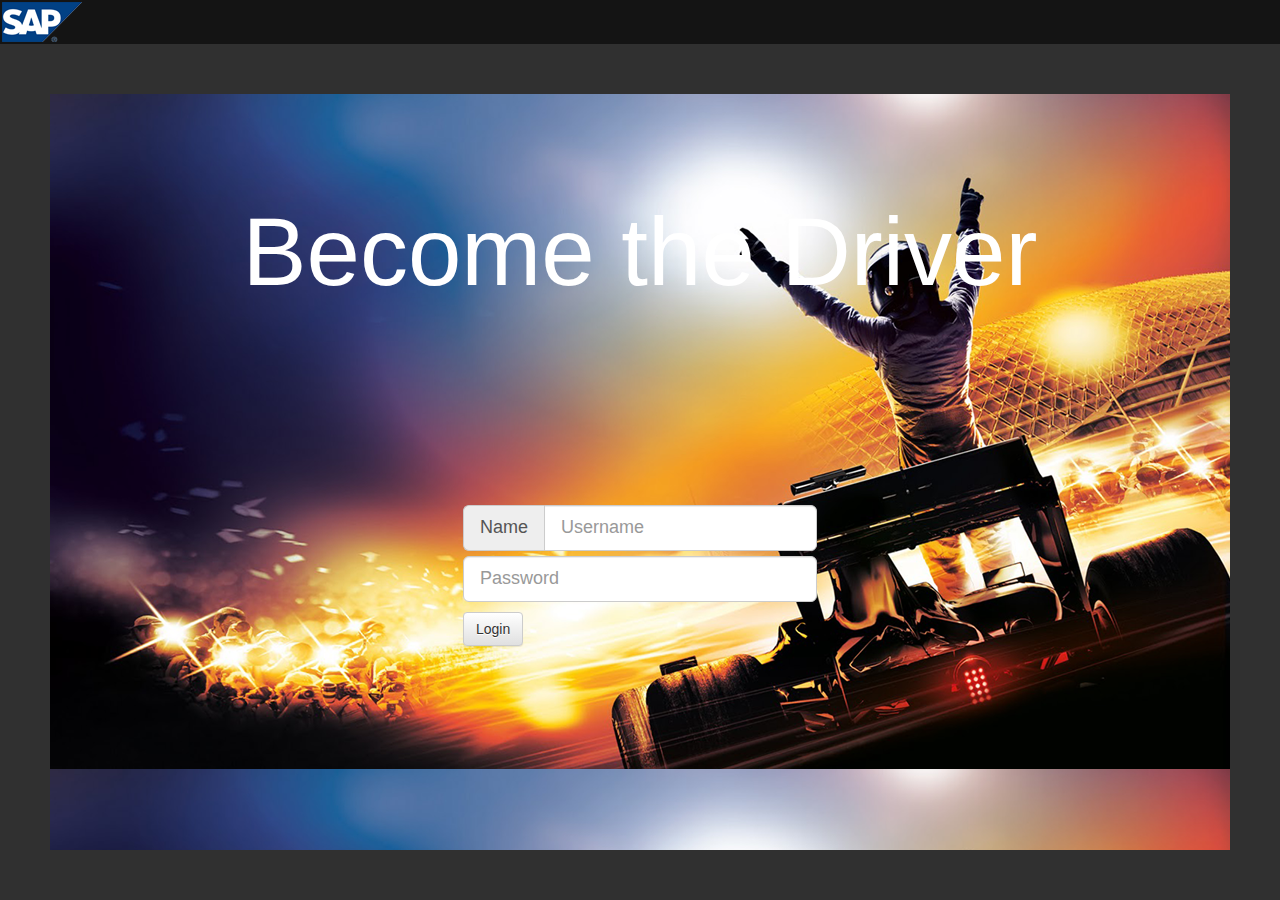
<file: index.html>
<!doctype html>
<html class="no-js" lang="">
    <head>
        <meta charset="utf-8">
        <meta http-equiv="X-UA-Compatible" content="IE=edge,chrome=1">
        <title></title>
        <meta name="description" content="">
        <meta name="viewport" content="width=device-width, initial-scale=1">

        <link rel="stylesheet" href="css/bootstrap.min.css">

        <link rel="stylesheet" href="css/bootstrap-theme.min.css">
        <link rel="stylesheet" href="css/main.css">
        <link rel="stylesheet" href="css/tables.css">

        <script src="js/vendor/modernizr-2.8.3-respond-1.4.2.min.js"></script>


    </head>
    <body>

    <div id="header-bar"><img  src="img/sap-logo.png" /> </div>

<div id="content-wrapper">
      <div id="content-box" style="padding-top:75px;background-image: url('img/logInBGImage.png')">

      <h1 style="font-size:72pt; margin-top:30px;">Become the Driver </h1>

      <div style="width:30%; margin:auto; margin-top:200px;">
          <div class="input-group input-group-lg" style="margin-bottom: 5px;">
              <span class="input-group-addon" id="sizing-addon1">Name</span>
              <input type="text" class="form-control" placeholder="Username" aria-describedby="sizing-addon1">
          </div>
            <div class="form-group-lg" style="margin-bottom: 5px;">
            <!-- <label for="pwd">Password:</label> -->
            <input type="password" placeholder="Password" class="form-control with-errors" id="pwd">
            <div class="help-block "></div>
            </div>
            <button type="submit" class="btn btn-default" onclick="checkPW()">Login</button>
  
</div>

      

      </div>
</div>



    </div> <!-- /container -->        <script src="//ajax.googleapis.com/ajax/libs/jquery/1.11.2/jquery.min.js"></script>
        <script>window.jQuery || document.write('<script src="js/vendor/jquery-1.11.2.min.js"><\/script>')</script>
        <script> 
          setInterval(change, 1000);
            var counter = 823;
          var elem = document.getElementById("starts-in");
              function change() {
               elem.innerHTML = Math.floor(counter / 60) + ":" + (counter % 60);
                  counter--;
              }

        </script>


        <script src="js/vendor/bootstrap.min.js"></script>

        <script src="js/main.js"></script>

        <script type="text/javascript">

        function checkPW(){
          if(document.getElementById('pwd').value == 'password') {
            location.href='overview.html';
          } else {
            document.getElementById('pwd').style.borderColor="red";
            document.getElementById('pwd').style.borderSize="5";
          }

        }
        </script>
    </body>
</html>
</file>
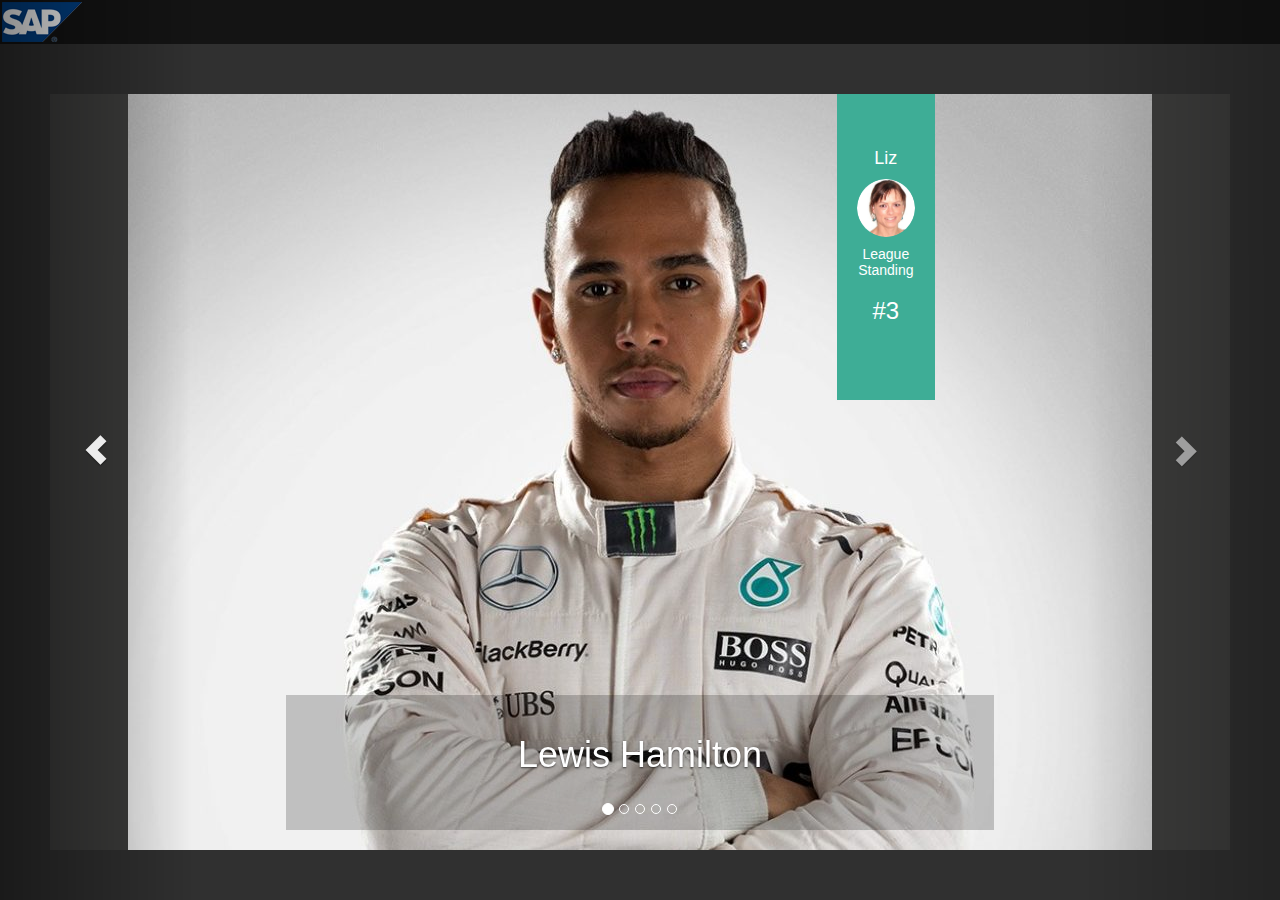
<file: driverSelection.html>
<!doctype html>
<html class="no-js" lang="">
    <head>
        <meta charset="utf-8">
        <meta http-equiv="X-UA-Compatible" content="IE=edge,chrome=1">
        <title></title>
        <meta name="description" content="">
        <meta name="viewport" content="width=device-width, initial-scale=1">

        <link rel="stylesheet" href="css/bootstrap.min.css">

        <link rel="stylesheet" href="css/bootstrap-theme.min.css">
        <link rel="stylesheet" href="css/main.css">

        <script src="js/vendor/modernizr-2.8.3-respond-1.4.2.min.js"></script>
    </head>
    <body>

    <div id="header-bar"><img  src="img/sap-logo.png" /> </div>

<div id="content-wrapper">
      <div id="content-box">
          <div id="driver-selection" class="carousel slide" data-ride="carousel">
              <!-- Indicators -->
              <ol class="carousel-indicators">
                  <li data-target="#driver-selection" data-slide-to="0" class="active"></li>
                  <li data-target="#driver-selection" data-slide-to="1"></li>
                  <li data-target="#driver-selection" data-slide-to="2"></li>
                  <li data-target="#driver-selection" data-slide-to="3"></li>
                  <li data-target="#driver-selection" data-slide-to="4"></li>
              </ol>
              <div class="col-lg-1 col-lg-pull-3"id="player-profile">
                  <h4 class="text-center">Liz</h4>
                  <img class="img-responsive img-circle" src="./pictures/user1.png"></img>
                      <h5 class="text-center">League Standing</h5>
                      <h3 class="text-center">#3</h3>
                  </table>
              </div>
              <!-- Wrapper for slides -->
              <div class="carousel-inner" role="listbox">
                  <div class="item active">
                      <img src="./img/drivers/lewis-hamilton.jpg" alt="..." class="img-responsive center-block">
                      <div class="carousel-caption">
                          <h1>
                              Lewis Hamilton
                          </h1>
                      </div>
                  </div>
                  <div class="item">
                      <img src="./img/drivers/sebastian-vettel.jpg" alt="..." class="img-responsive center-block">
                      <div class="carousel-caption">
                          <h1>
                              Sebastian Vettel
                          </h1>
                      </div>
                  </div>
                  <div class="item">
                      <img src="./img/drivers/nico-rosberg.jpg" alt="..." class="img-responsive center-block">
                      <div class="carousel-caption">
                          <h1>
                              Nico Rosberg
                          </h1>
                      </div>
                  </div>
                  <div class="item">
                      <img src="./img/drivers/kimi-raikkonen.jpg" alt="..." class="img-responsive center-block">
                      <div class="carousel-caption">
                          <h1>
                              Kimi Raikkonen
                          </h1>
                      </div>
                  </div>
                  <div class="item">
                      <img src="./img/drivers/valtteri-bottas.jpg" alt="..." class="img-responsive center-block">
                      <div class="carousel-caption">
                          <h1>
                              Valtteri Bottas
                          </h1>
                      </div>
                  </div>

              </div>
              <div class="carousel-overlay">
                  <div id="driver-select-btn-container" class="col-lg-push-2 col-lg-8 center-block">
                      <button onclick="location.href='video.html'" type="button" class="btn-success btn-lg">
                          <!--TODO: link to video page -->
                          <span class="glyphicon glyphicon-plus" aria-hidden="true"></span>
                      </button>
                  </div>
                  <div id="helmet">
                  </div>
                  <div class="panel" id="player_stats">

                      <!-- Table -->
                      <table class="table">
                          <tbody>
                          <tr>
                              <th scope="row">1</th>
                              <td>Mark</td>
                          </tr>
                          <tr>
                              <th scope="row">2</th>
                              <td>Jacob</td>
                          </tr>
                          </tbody>
                      </table>

                  </div>
                  </div>
              </div>
              <!-- Controls -->
              <a class="left carousel-control" href="#driver-selection" role="button" data-slide="prev">
                  <span class="glyphicon glyphicon-chevron-left" aria-hidden="true"></span>
                  <span class="sr-only">Previous</span>
              </a>
              <a class="right carousel-control" href="#driver-selection" role="button" data-slide="next">
                  <span class="glyphicon glyphicon-chevron-right" aria-hidden="true"></span>
                  <span class="sr-only">Next</span>
              </a>

          </div>

      </div>
</div>



    </div> <!-- /container -->        <script src="//ajax.googleapis.com/ajax/libs/jquery/1.11.2/jquery.min.js"></script>
        <script>window.jQuery || document.write('<script src="js/vendor/jquery-1.11.2.min.js"><\/script>')</script>

        <script src="js/vendor/bootstrap.min.js"></script>

        <script src="js/main.js"></script>
        <script src="js/playerStats.js" type="text/javascript"></script>
        <script type="text/javascript">
            $("#driver-selection").parent().find(".carousel-control").css("z-index", 2);
            $(".carousel-overlay").hover(function(){
                $(this).addClass("carousel-overlay-active");
                $("#player-profile").addClass("player-profile-inactive");
            }, function(){
                $(this).removeClass("carousel-overlay-active");
            });
            $(".carousel-control").hover(function(){
                $(".carousel-overlay").removeClass("carousel-overlay-active");
                $("#player-profile").removeClass("player-profile-inactive");
            })
        </script>
        <script>
            $(document).ready(function(){
                var $driverCarousel = $('#driver-selection');
                $driverCarousel.carousel();
                var renderPlayerStats = function renderPlayerStats(event){
                    var item = $(".item.active");
                    var $statsTable = $(" #player_stats table");
                    $statsTable.html("");
                    var caption;
                    if (!event) {
                        caption = this.querySelector(".item.active > .carousel-caption");
                    } else {
                        caption = event.relatedTarget.querySelector(".carousel-caption");
                    }
                    if (caption) {
                        var name = caption.textContent.trim();
                        var stats = playerStats[name];
                        var $helmet = $("#helmet");
                        $helmet.html("");
                        $helmet.append("<h1>"+name+"</h1>");
                        if (stats){
                            $helmet.append("<h3> #"+stats["number"]+"</h3>");
                        }
                        $helmet.append(
                            $("<img>").attr("src", "./img/helmets/"+ name.toLocaleLowerCase().trim().split(" ").join("-") + "-helmet.png")
                        );

                        var row;
                        var attrs = [
                            "Team",
                            "Country",
                            "Podiums",
                            "Grands Prix entered",
                            "World Championships",
                            "Highest race finish",
                            "Highest grid position",
                            "Date of birth",
                            "Place of birth"
                        ];
                        if (stats){
                            row  = "<tr><th scope='row'>"+"Name"+"</th>"+"<td>"+name+"</td>"+"</tr>"
                            $statsTable.append(row);
                            attrs.forEach(function(attr){
                                if (stats[attr]){
                                    row  = "<tr><th scope='row'>"+attr+"</th>"+"<td>"+stats[attr]+"</td>"+"</tr>"
                                    $statsTable.append(row);
                                }

                            })

                        } else {
                            console.error("expected to find player stats for " + name);
                        }
                    } else {
                        console.error("expected to find active player caption");
                    }
                };
                renderPlayerStats.apply($driverCarousel[0]);
                $driverCarousel .on('slide.bs.carousel', function() {
                    renderPlayerStats.apply(this, arguments);
                })
            });
        </script>
    </body>
</html>
</file>
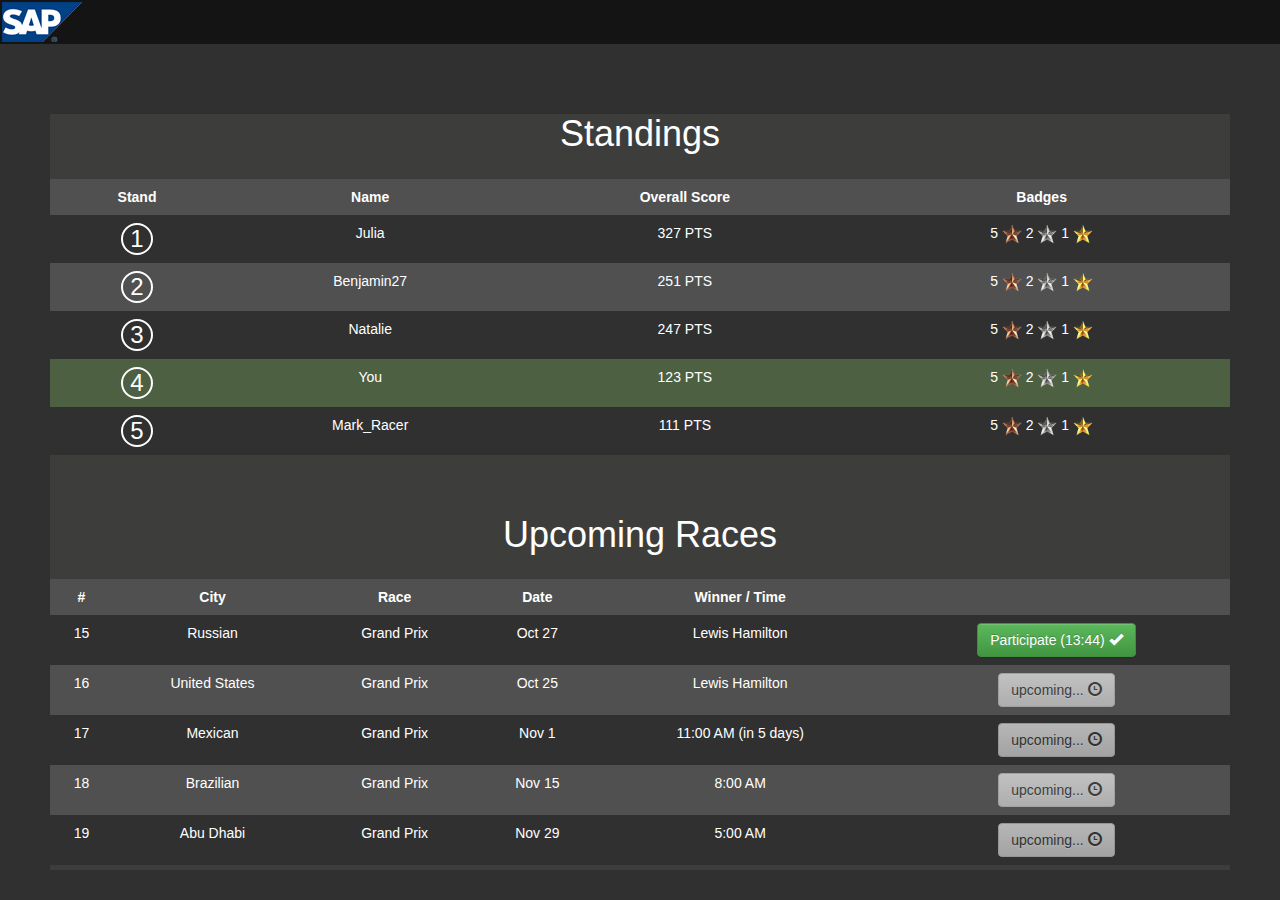
<file: overview.html>
<!doctype html>
<html class="no-js" lang="">
    <head>
        <meta charset="utf-8">
        <meta http-equiv="X-UA-Compatible" content="IE=edge,chrome=1">
        <title></title>
        <meta name="description" content="">
        <meta name="viewport" content="width=device-width, initial-scale=1">

        <link rel="stylesheet" href="css/bootstrap.min.css">

        <link rel="stylesheet" href="css/bootstrap-theme.min.css">
        <link rel="stylesheet" href="css/main.css">
        <link rel="stylesheet" href="css/tables.css">

        <script src="js/vendor/modernizr-2.8.3-respond-1.4.2.min.js"></script>


    </head>
    <body>

    <div id="header-bar"><img  src="img/sap-logo.png" /> </div>

<div id="content-wrapper">
      <div id="content-box">

      <h1>Standings </h1>

       <table class="table table-striped  table-hover " align="center" style="width:100%;text-align:center">
          <tr>
            <th style="text-align:center">Stand</th>
            <th style="text-align:center">Name</th> 
            <th style="text-align:center">Overall Score</th>
            <th style="text-align:center">Badges</th>
          </tr>
          <tr>
            <td align="center"><div class="numberCircle">1</div></td>
            <td>Julia</td> 
            <td>327 PTS</td>
            <td>
              5
              <img src="pictures/BFHL_Service_Stars_bronz.png" style="width:20px;height:20px;">
              2
              <img src="pictures/BFHL_Service_Stars_silver.png" style="width:20px;height:20px;">
              1
              <img src="pictures/BFHL_Service_Stars_gold.png" style="width:20px;height:20px;">
            </td>
          </tr>
          <tr>
            <td align="center"><div class="numberCircle">2</div></td>
            <td>Benjamin27</td> 
            <td>251 PTS</td>
            <td>
              5
              <img src="pictures/BFHL_Service_Stars_bronz.png" style="width:20px;height:20px;">
              2
              <img src="pictures/BFHL_Service_Stars_silver.png" style="width:20px;height:20px;">
              1
              <img src="pictures/BFHL_Service_Stars_gold.png" style="width:20px;height:20px;">
            </td>
          </tr>
          <tr>
            <td align="center"><div class="numberCircle">3</div></td>
            <td>Natalie</td> 
            <td>247 PTS</td>
            <td>
              5
              <img src="pictures/BFHL_Service_Stars_bronz.png" style="width:20px;height:20px;">
              2
              <img src="pictures/BFHL_Service_Stars_silver.png" style="width:20px;height:20px;">
              1
              <img src="pictures/BFHL_Service_Stars_gold.png" style="width:20px;height:20px;">
            </td>
          </tr>
          <tr >
            <td style="background-color:#4e6042;" align="center"><div class="numberCircle">4</div></td>
            <td style="background-color:#4e6042;">You</td> 
            <td style="background-color:#4e6042;">123 PTS</td>
            <td style="background-color:#4e6042;">
              5
              <img src="pictures/BFHL_Service_Stars_bronz.png" style="width:20px;height:20px;">
              2
              <img src="pictures/BFHL_Service_Stars_silver.png" style="width:20px;height:20px;">
              1
              <img src="pictures/BFHL_Service_Stars_gold.png" style="width:20px;height:20px;">
            </td>
          </tr>
          <tr>
            <td align="center"><div class="numberCircle">5</div></td>
            <td>Mark_Racer</td> 
            <td>111 PTS</td>
            <td>
              5
              <img src="pictures/BFHL_Service_Stars_bronz.png" style="width:20px;height:20px;">
              2
              <img src="pictures/BFHL_Service_Stars_silver.png" style="width:20px;height:20px;">
              1
              <img src="pictures/BFHL_Service_Stars_gold.png" style="width:20px;height:20px;">
            </td>
          </tr>
        </table>
          <br/>


        <h1>Upcoming Races </h1>
        <table class="table table-striped "style="width:100%; text-align:center">
          <tr>
            <th style="text-align:center">#</th>
            <th style="text-align:center">City</th>
            <th style="text-align:center">Race</th> 
            <th style="text-align:center">Date</th>
            <th style="text-align:center">Winner / Time</th>
            <th></th>

          </tr>
          <tr>
            <td>15</td>
            <td>Russian</td>
            <td>Grand Prix</td> 
            <td>Oct 27</td>
            <td>Lewis Hamilton</td>
            <td>
                <button onclick="location.href='driverSelection.html'" type="button" class="btn btn-success" aria-label="Left Align">Participate  (<span id="starts-in">13:44</span>)
                    <span class="glyphicon glyphicon-ok" aria-hidden="true"></span>
                </button>
</td>
          </tr>
          <tr>
            <td>16</td>
            <td>United States</td>
            <td>Grand Prix</td> 
            <td>Oct 25</td>
            <td>Lewis Hamilton</td>
            <td>
                              <button type="button" class="btn btn-default disabled" aria-label="Left Align">upcoming...
                    <span class="glyphicon glyphicon-time" aria-hidden="true"></span>
                </button>
            </td>
          </tr>
          <tr>
            <td>17</td>
            <td>Mexican</td>
            <td>Grand Prix</td> 
            <td>Nov 1</td>
            <td>11:00 AM (in 5 days)</td>

            <td>
                              <button type="button" class="btn btn-default disabled" aria-label="Left Align">upcoming...
                    <span class="glyphicon glyphicon-time" aria-hidden="true"></span>
                </button>

            </td>

          </tr>
          <tr>
            <td>18</td>
            <td>Brazilian</td>
            <td>Grand Prix</td> 
            <td>Nov 15</td>
            <td>8:00 AM</td>

            <td>

                              <button type="button" class="btn btn-default disabled" aria-label="Left Align">upcoming...
                    <span class="glyphicon glyphicon-time" aria-hidden="true"></span>
                </button>
            </td>

          </tr>
          <tr>
            <td>19</td>
            <td>Abu Dhabi</td>
            <td>Grand Prix</td> 
            <td>Nov 29</td>
            <td>5:00 AM</td>

            <td>
                              <button type="button" class="btn btn-default disabled" aria-label="Left Align">upcoming...
                    <span class="glyphicon glyphicon-time" aria-hidden="true"></span>
                </button>
            </td>

          </tr>
        </table>

      </div>
</div>



    </div> <!-- /container -->        <script src="//ajax.googleapis.com/ajax/libs/jquery/1.11.2/jquery.min.js"></script>
        <script>window.jQuery || document.write('<script src="js/vendor/jquery-1.11.2.min.js"><\/script>')</script>
        <script> 
          setInterval(change, 1000);
            var counter = 823;
          var elem = document.getElementById("starts-in");
              function change() {
               elem.innerHTML = Math.floor(counter / 60) + ":" + (counter % 60);
                  counter--;
              }

        </script>


        <script src="js/vendor/bootstrap.min.js"></script>

        <script src="js/main.js"></script>
    </body>
</html>
</file>
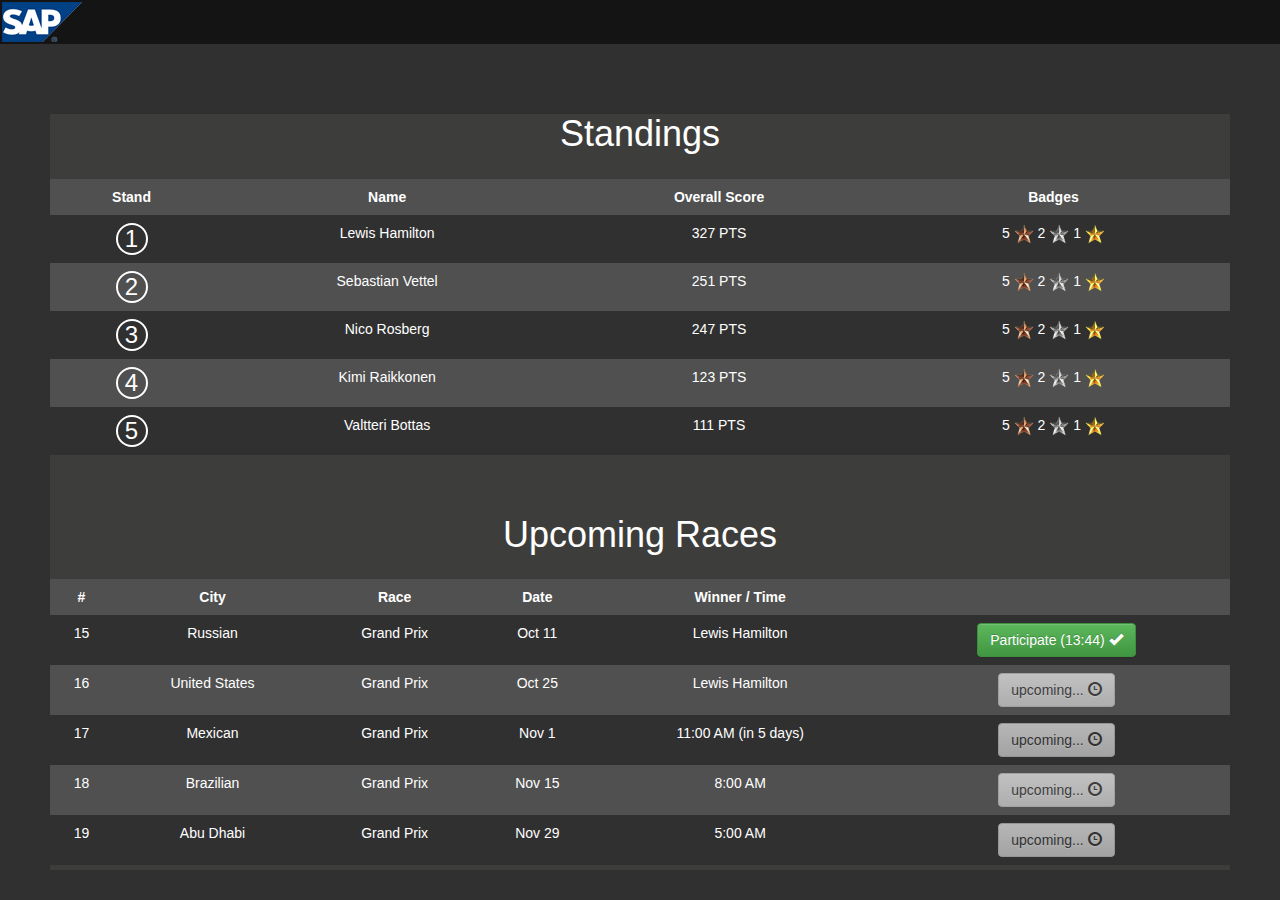
<file: player_overview.html>
<!doctype html>
<html class="no-js" lang="">
    <head>
        <meta charset="utf-8">
        <meta http-equiv="X-UA-Compatible" content="IE=edge,chrome=1">
        <title></title>
        <meta name="description" content="">
        <meta name="viewport" content="width=device-width, initial-scale=1">

        <link rel="stylesheet" href="css/bootstrap.min.css">

        <link rel="stylesheet" href="css/bootstrap-theme.min.css">
        <link rel="stylesheet" href="css/main.css">
        <link rel="stylesheet" href="css/tables.css">

        <script src="js/vendor/modernizr-2.8.3-respond-1.4.2.min.js"></script>


    </head>
    <body>

    <div id="header-bar"><img  src="img/sap-logo.png" /> </div>

<div id="content-wrapper">
      <div id="content-box">

      <h1>Standings </h1>

       <table class="table table-striped  table-hover " align="center" style="width:100%;text-align:center">
          <tr>
            <th style="text-align:center">Stand</th>
            <th style="text-align:center">Name</th> 
            <th style="text-align:center">Overall Score</th>
            <th style="text-align:center">Badges</th>
          </tr>
          <tr>
            <td align="center"><div class="numberCircle">1</div></td>
            <td>Lewis Hamilton</td> 
            <td>327 PTS</td>
            <td>
              5
              <img src="pictures/BFHL_Service_Stars_bronz.png" style="width:20px;height:20px;">
              2
              <img src="pictures/BFHL_Service_Stars_silver.png" style="width:20px;height:20px;">
              1
              <img src="pictures/BFHL_Service_Stars_gold.png" style="width:20px;height:20px;">
            </td>
          </tr>
          <tr>
            <td align="center"><div class="numberCircle">2</div></td>
            <td>Sebastian Vettel</td> 
            <td>251 PTS</td>
            <td>
              5
              <img src="pictures/BFHL_Service_Stars_bronz.png" style="width:20px;height:20px;">
              2
              <img src="pictures/BFHL_Service_Stars_silver.png" style="width:20px;height:20px;">
              1
              <img src="pictures/BFHL_Service_Stars_gold.png" style="width:20px;height:20px;">
            </td>
          </tr>
          <tr>
            <td align="center"><div class="numberCircle">3</div></td>
            <td>Nico Rosberg</td> 
            <td>247 PTS</td>
            <td>
              5
              <img src="pictures/BFHL_Service_Stars_bronz.png" style="width:20px;height:20px;">
              2
              <img src="pictures/BFHL_Service_Stars_silver.png" style="width:20px;height:20px;">
              1
              <img src="pictures/BFHL_Service_Stars_gold.png" style="width:20px;height:20px;">
            </td>
          </tr>
          <tr>
            <td align="center"><div class="numberCircle">4</div></td>
            <td>Kimi Raikkonen</td> 
            <td>123 PTS</td>
            <td>
              5
              <img src="pictures/BFHL_Service_Stars_bronz.png" style="width:20px;height:20px;">
              2
              <img src="pictures/BFHL_Service_Stars_silver.png" style="width:20px;height:20px;">
              1
              <img src="pictures/BFHL_Service_Stars_gold.png" style="width:20px;height:20px;">
            </td>
          </tr>
          <tr>
            <td align="center"><div class="numberCircle">5</div></td>
            <td>Valtteri Bottas</td> 
            <td>111 PTS</td>
            <td>
              5
              <img src="pictures/BFHL_Service_Stars_bronz.png" style="width:20px;height:20px;">
              2
              <img src="pictures/BFHL_Service_Stars_silver.png" style="width:20px;height:20px;">
              1
              <img src="pictures/BFHL_Service_Stars_gold.png" style="width:20px;height:20px;">
            </td>
          </tr>
        </table>
          <br/>


        <h1>Upcoming Races </h1>
        <table class="table table-striped "style="width:100%; text-align:center">
          <tr>
            <th style="text-align:center">#</th>
            <th style="text-align:center">City</th>
            <th style="text-align:center">Race</th> 
            <th style="text-align:center">Date</th>
            <th style="text-align:center">Winner / Time</th>
            <th></th>

          </tr>
          <tr>
            <td>15</td>
            <td>Russian</td>
            <td>Grand Prix</td> 
            <td>Oct 11</td>
            <td>Lewis Hamilton</td>
            <td>
                <button onclick="location.href='driverSelection.html'" type="button" class="btn btn-success" aria-label="Left Align">Participate  (<span id="starts-in">13:44</span>)
                    <span class="glyphicon glyphicon-ok" aria-hidden="true"></span>
                </button>
</td>
          </tr>
          <tr>
            <td>16</td>
            <td>United States</td>
            <td>Grand Prix</td> 
            <td>Oct 25</td>
            <td>Lewis Hamilton</td>
            <td>
                              <button type="button" class="btn btn-default disabled" aria-label="Left Align">upcoming...
                    <span class="glyphicon glyphicon-time" aria-hidden="true"></span>
                </button>
            </td>
          </tr>
          <tr>
            <td>17</td>
            <td>Mexican</td>
            <td>Grand Prix</td> 
            <td>Nov 1</td>
            <td>11:00 AM (in 5 days)</td>

            <td>
                              <button type="button" class="btn btn-default disabled" aria-label="Left Align">upcoming...
                    <span class="glyphicon glyphicon-time" aria-hidden="true"></span>
                </button>

            </td>

          </tr>
          <tr>
            <td>18</td>
            <td>Brazilian</td>
            <td>Grand Prix</td> 
            <td>Nov 15</td>
            <td>8:00 AM</td>

            <td>

                              <button type="button" class="btn btn-default disabled" aria-label="Left Align">upcoming...
                    <span class="glyphicon glyphicon-time" aria-hidden="true"></span>
                </button>
            </td>

          </tr>
          <tr>
            <td>19</td>
            <td>Abu Dhabi</td>
            <td>Grand Prix</td> 
            <td>Nov 29</td>
            <td>5:00 AM</td>

            <td>
                              <button type="button" class="btn btn-default disabled" aria-label="Left Align">upcoming...
                    <span class="glyphicon glyphicon-time" aria-hidden="true"></span>
                </button>
            </td>

          </tr>
        </table>

      </div>
</div>



    </div> <!-- /container -->        <script src="//ajax.googleapis.com/ajax/libs/jquery/1.11.2/jquery.min.js"></script>
        <script>window.jQuery || document.write('<script src="js/vendor/jquery-1.11.2.min.js"><\/script>')</script>
        <script> 
          setInterval(change, 1000);
            var counter = 823;
          var elem = document.getElementById("starts-in");
              function change() {
               elem.innerHTML = Math.floor(counter / 60) + ":" + (counter % 60);
                  counter--;
              }

        </script>


        <script src="js/vendor/bootstrap.min.js"></script>

        <script src="js/main.js"></script>
    </body>
</html>
</file>
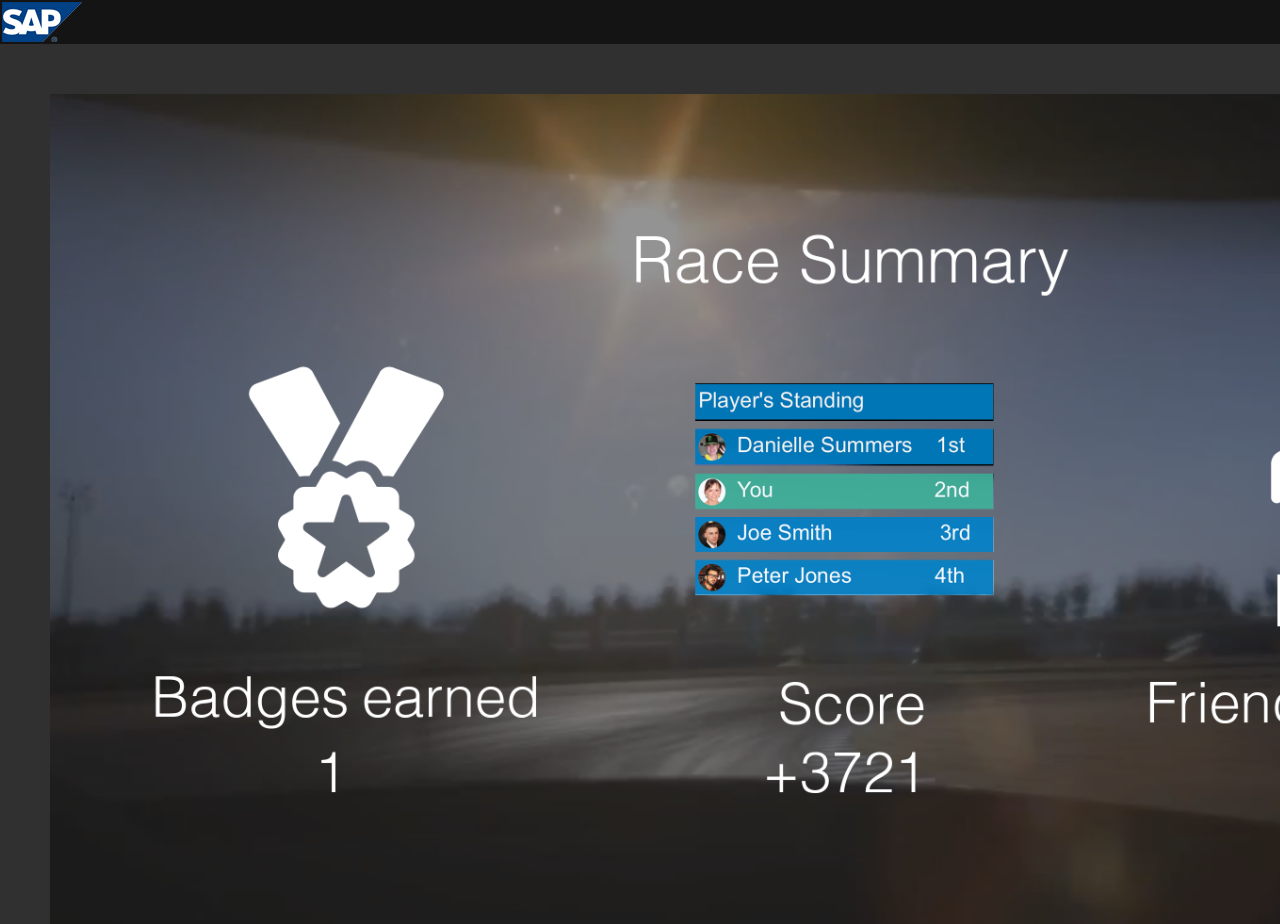
<file: summary.html>
<!doctype html>
<html class="no-js" lang="">
    <head>
        <meta charset="utf-8">
        <meta http-equiv="X-UA-Compatible" content="IE=edge,chrome=1">
        <title></title>
        <meta name="description" content="">
        <meta name="viewport" content="width=device-width, initial-scale=1">

        <link rel="stylesheet" href="css/bootstrap.min.css">

        <link rel="stylesheet" href="css/bootstrap-theme.min.css">
        <link rel="stylesheet" href="css/main.css">

        <script src="js/vendor/modernizr-2.8.3-respond-1.4.2.min.js"></script>
    </head>
    <body>

    <div id="header-bar"><img  src="img/sap-logo.png" /> </div>

<div id="content-wrapper">
<img  src="img/summary-background.png" height="830" style="opacity: 1; margin: auto;">

</div>



    </div> <!-- /container -->        <script src="//ajax.googleapis.com/ajax/libs/jquery/1.11.2/jquery.min.js"></script>
        <script>window.jQuery || document.write('<script src="js/vendor/jquery-1.11.2.min.js"><\/script>')</script>

        <script src="js/vendor/bootstrap.min.js"></script>

        <script src="js/main.js"></script>
    </body>
</html>
</file>
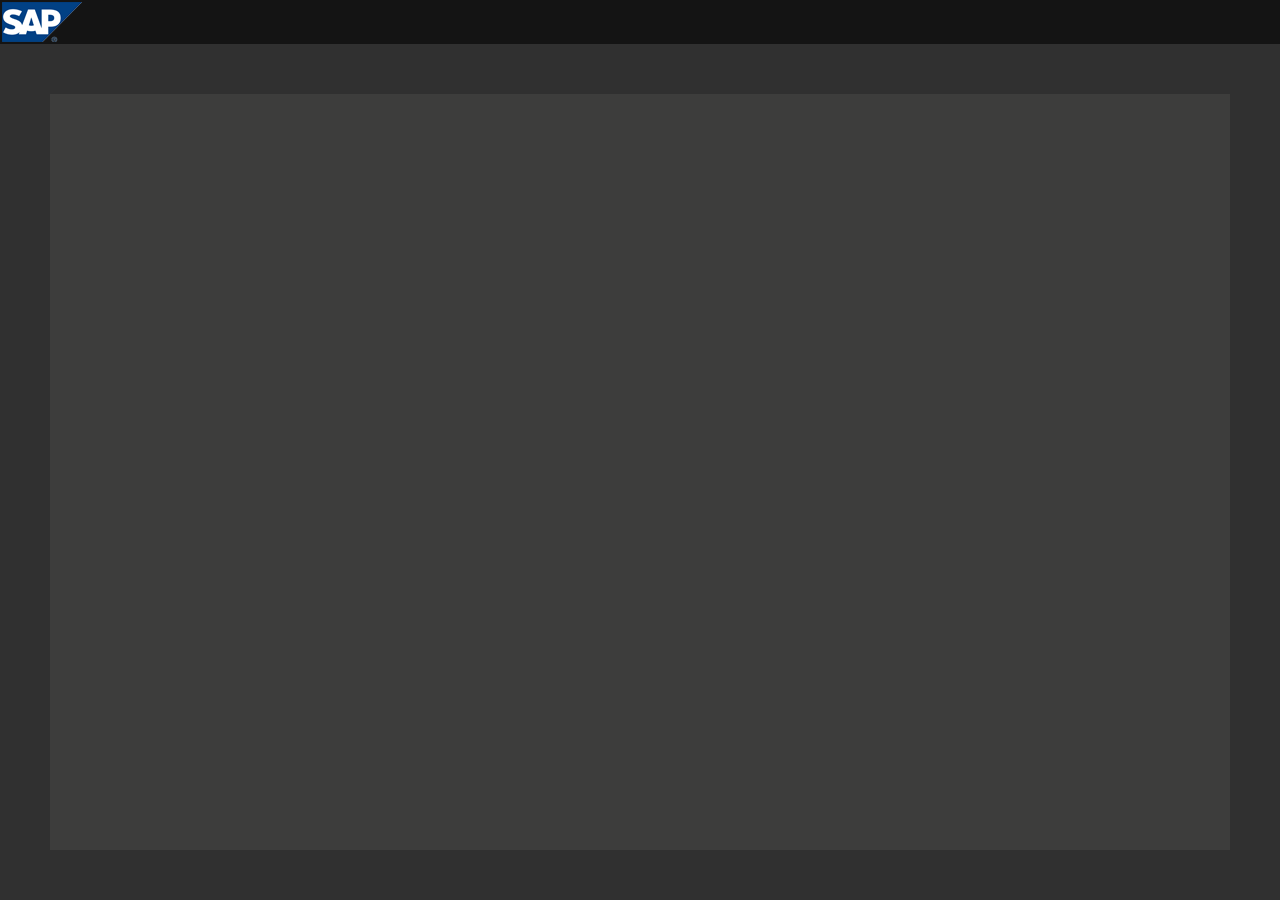
<file: template.html>
<!doctype html>
<html class="no-js" lang="">
    <head>
        <meta charset="utf-8">
        <meta http-equiv="X-UA-Compatible" content="IE=edge,chrome=1">
        <title></title>
        <meta name="description" content="">
        <meta name="viewport" content="width=device-width, initial-scale=1">

        <link rel="stylesheet" href="css/bootstrap.min.css">

        <link rel="stylesheet" href="css/bootstrap-theme.min.css">
        <link rel="stylesheet" href="css/main.css">

        <script src="js/vendor/modernizr-2.8.3-respond-1.4.2.min.js"></script>
    </head>
    <body>

    <div id="header-bar"><img  src="img/sap-logo.png" /> </div>

<div id="content-wrapper">
      <div id="content-box">

      </div>
</div>



    </div> <!-- /container -->        <script src="//ajax.googleapis.com/ajax/libs/jquery/1.11.2/jquery.min.js"></script>
        <script>window.jQuery || document.write('<script src="js/vendor/jquery-1.11.2.min.js"><\/script>')</script>

        <script src="js/vendor/bootstrap.min.js"></script>

        <script src="js/main.js"></script>
    </body>
</html>
</file>
<file: css/main.css>
/* ==========================================================================
   Author's custom styles
   ========================================================================== */



body {
    background-color: #303030;
    margin: auto;
    padding: 0;
}

#header-bar {
    padding-top: 2px;
    padding-left: 2px;
    height: 44px;
    width: inherit;
    background-color: #141414;

}

#content-wrapper {
    width:100%; 
    height:100%;
     padding-left: 50px;
     padding-right: 50px;
     padding-top: 50px;
}

#content-box {
    width: 100%;
    height: calc(100vh - 144px);;
    background-color: #3D3D3C;
    color: white;
}

h1 {
    text-align: center;
    margin-bottom: 25px;
}

#driver-selection, #driver-selection .carousel-inner, #driver-selection .carousel-inner .item {
   height: calc(100vh - 144px);
}




th {
    background-color: #303030;
}

tr {
    background-color: #303030;
}


.numberCircle {
    border-radius: 50%;
    behavior: url(PIE.htc); /* remove if you don't care about IE8 */

    width: 32px;
    height: 32px;
    padding: 0px;

    background: transparent;
    border: 2px solid white;
    color: white;
    text-align: center;

    font: 24px Arial, sans-serif;
}

video#bgvid { 
    position: fixed;
    top: 50%;
    left: 50%;
    min-width: 100%;
    min-height: 100%;
    width: auto;
    height: auto;
    z-index: -100;
    -webkit-transform: translateX(-50%) translateY(-50%);
    transform: translateX(-50%) translateY(-50%);
    background: url(polina.jpg) no-repeat;
    background-size: cover; 
}

#driver-selection .carousel-overlay {
    background:rgba(0,0,0,.75);
    text-align:center;
    padding:45px 0 66px 0;
    opacity:0;
    -webkit-transition: opacity .25s ease;
    -moz-transition: opacity .25s ease;
    position: absolute;
    width: 100%;
    height: 100%;
    bottom: 0;
    z-index: 1;
}

#player-profile { /*driverSelection.html*/
    position: absolute;
    z-index: 1;
    padding:45px 20px 66px 20px;
    background:#3EAD96;
}
#driver-selection .carousel-overlay.carousel-overlay-active {
    opacity:1;
}
#driver-selection .carousel-overlay #driver-select-btn-container {
    height: 100%;
}
#driver-selection .carousel-caption {
    background:rgba(0,0,0,0.2);
}
#driver-selection #player_stats {
    position: absolute;
    top: 50%;
    right: 50%;
    transform: translate(125%, -50%);
}
#driver-selection .carousel-overlay button {
    position: relative;
    top: 50%;
    -webkit-transform: translateY(-50%);
    -ms-transform: translateY(-50%);
    transform: translateY(-50%);
}

#helmet {
    left: 0;
    top: 50%;
    transform: translate(-50%, -50%);
    position: relative;
}

.footer
{
position:absolute;
bottom:00px;
width:100%;
}

.header
{
position:absolute;
width:100%;
}

.bluetrans
{
opacity: 0.95;
background-color: #007CC0;
color:white;
font: 23px Arial, sans-serif;
height:38px;
text-align: left;
padding: 4px;
width:320px;
}


.greentrans
{
opacity: 0.95;
background-color: #3EAD96;
color:white;
font: 23px Arial, sans-serif;
height:38px;
text-align: left;
padding: 4px;
width:320px;
}


.speed
{
    position: absolute;
    right: 80px;
    bottom: 120px;
	font: 50pt Arial, sans-serif;
	color: white;
    z-index: 100;
    width: 130px;
    text-align: center;
    color:#eee;
}

body {
    overflow:hidden;
}


#overlay-time-lap-info {
    position: absolute;
    background-color: #007CC0;
    opacity: 0.95;
    top:25px;
    left: 40%;
    height: 38px;
    width: 20%;

    font-size: 18pt;
    color:white;
    text-align: center;

}

#overlay-tacho {
    position: absolute;
    height: 200px;
    width: 200px    ;
    bottom:50px;
    right:50px;
    opacity: 0.75;
}

#overlay-driver-info {
    position: absolute;
    height: 400px;
    width: 776px;
    bottom:50px;
    left:1px;
    opacity: 0.95;
    background-color: #3EAD96;
}

#overlay-driver-info span  {
    font-size: 20pt;
    color: white;

}

#overlay-badge-info{
    position: absolute;
    height: 200px;
    width: 30%;
    top: 40%;
    left: 35%;
    text-align: center;
    background-color: #303030;
    opacity: 0.75;
    border-radius: 25px;
    color: white;
}
</file>
<file: css/tables.css>
table {
      

      
        

            max-width: 100%;
      

      
        

        }
      

      
        

        

      

      
        

        th {
      

      
        

            text-align: left;
      

      
        

        }
      

      
        

        

      

      
        

        .table {
      

      
        

            width: 100%;
      

      
        

            margin-bottom: 20px;
      

      
        

        }
      

      
        

        

      

      
        

        .table > thead > tr > th,
      

      
        

        .table > tbody > tr > th,
      

      
        

        .table > tfoot > tr > th,
      

      
        

        .table > thead > tr > td,
      

      
        

        .table > tbody > tr > td,
      

      
        

        .table > tfoot > tr > td {
      

      
        

            padding: 8px;
      

      
        

            line-height: 1.428571429;
      

      
        

            vertical-align: top;
      

      
        

            /*border-top: 1px solid #ddd;*/
      

      
        

        }
      

      
        

        

      

      
        

        .table > thead > tr > th {
      

      
        

            vertical-align: bottom;
      

      
        

            /*border-bottom: 2px solid #ddd;*/
      

      
        

        }
      

      
        

        

      

      
        

        .table > caption + thead > tr:first-child > th,
      

      
        

        .table > colgroup + thead > tr:first-child > th,
      

      
        

        .table > thead:first-child > tr:first-child > th,
      

      
        

        .table > caption + thead > tr:first-child > td,
      

      
        

        .table > colgroup + thead > tr:first-child > td,
      

      
        

        .table > thead:first-child > tr:first-child > td {
      

      
        

            border-top: 0;
      

      
        

        }
      

      
        

        

      

      
        

        .table > tbody + tbody {
      

      
        

            /*border-top: 2px solid #ddd;*/
      

      
        

        }
      

      
        

        

      

      
        

        .table .table {
      

      
        

            background-color: #303030;
      

      
        

        }
      

      
        

        

      

      
        

        .table-condensed > thead > tr > th,
      

      
        

        .table-condensed > tbody > tr > th,
      

      
        

        .table-condensed > tfoot > tr > th,
      

      
        

        .table-condensed > thead > tr > td,
      

      
        

        .table-condensed > tbody > tr > td,
      

      
        

        .table-condensed > tfoot > tr > td {
      

      
        

            padding: 5px;
      

      
        

        }
      

      
        

        

      

      
        

        .table-bordered {
      

      
        

            /*border: 1px solid #ddd;*/
      

      
        

        }
      

      
        

        

      

      
        

        .table-bordered > thead > tr > th,
      

      
        

        .table-bordered > tbody > tr > th,
      

      
        

        .table-bordered > tfoot > tr > th,
      

      
        

        .table-bordered > thead > tr > td,
      

      
        

        .table-bordered > tbody > tr > td,
      

      
        

        .table-bordered > tfoot > tr > td {
      

      
        

           
            /*border: 1px solid #ddd;*/
      

      
        

        }
      

      
        

        

      

      
        

        .table-bordered > thead > tr > th,
      

      
        

        .table-bordered > thead > tr > td {
      

      
        

            /*border-bottom-width: 2px;*/
      

      
        

        }
      

      
        

        

      

      
        

        .table-striped > tbody > tr:nth-child(odd) > td,
      

      
        

        .table-striped > tbody > tr:nth-child(odd) > th {
      

      
        

            background-color: #505050;
      

      
        

        }
      

      
        

        

      

      
        

        .table-hover > tbody > tr:hover > td,
      

      
        

        .table-hover > tbody > tr:hover > th {
      

      
        

            background-color: #252525;
        

        }



        .table > thead > tr > th, .table > tbody > tr > th, .table > tfoot > tr > th, .table > thead > tr > td, .table > tbody > tr > td, .table > tfoot > tr > td  {
            border-top: none;
        }




        .selected-row {
            background-color: #2f649a;
        }
</file>
